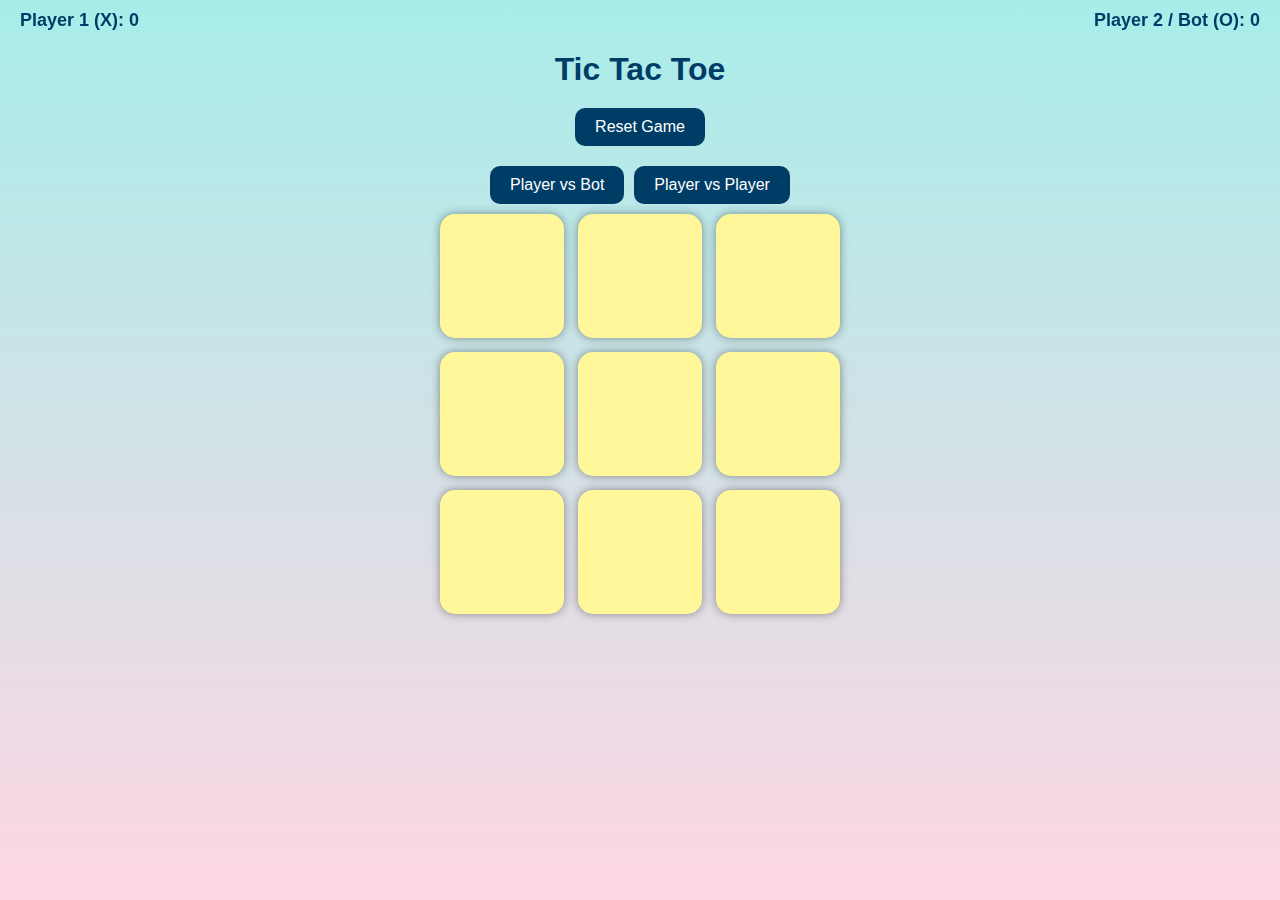
<file: escape-road.html>
<!DOCTYPE html>
<html lang="en">
<head>
<meta charset="UTF-8">
<title>Tic Tac Toe – 2 Modes + Snow + Animation</title>
<meta name="viewport" content="width=device-width, initial-scale=1.0">
<style>
    * {margin:0; padding:0; box-sizing:border-box; font-family: Arial, sans-serif;}
    body {
        background: linear-gradient(to bottom, #a8edea, #fed6e3);
        display:flex; flex-direction:column; align-items:center; min-height:100vh;
        overflow:hidden;
    }

    /* ----- Snowflakes ---- */
    .snowflake {
        position: fixed;
        top: -50px;
        color: white;
        font-size: 24px;
        user-select: none;
        pointer-events: none;
        z-index: 1;
        animation-name: fall;
        animation-timing-function: linear;
        animation-iteration-count: infinite;
    }
    @keyframes fall {
        0% {transform: translateY(0) rotate(0deg);}
        100% {transform: translateY(110vh) rotate(360deg);}
    }

    /* ----- Header & Score ----- */
    .header {width: 100%; display:flex; justify-content:space-between; padding:10px 20px; position:relative; z-index:2; flex-wrap: wrap;}
    .score {font-size:18px; font-weight:bold; color:#003d66;}

    h1 {margin:10px; color:#003d66; z-index:2; text-align:center; width:100%;}

    /* ----- Mode Selection ----- */
    #modeSelect {margin: 10px; display:flex; gap:10px; flex-wrap:wrap; z-index:2; justify-content:center;}
    #modeSelect button {
        padding:10px 20px; font-size:16px; border-radius:10px; border:none;
        cursor:pointer; background:#003d66; color:white; transition:0.2s;
    }
    #modeSelect button:hover {background:#0059a6;}

    /* ----- Game Board ----- */
    .game {
        width:90vmin; max-width:400px; aspect-ratio:1;
        display:grid; grid-template-columns:repeat(3,1fr); gap:1.5vmin;
        position:relative; z-index:2;
    }
    .box {
        background:#fff799;
        display:flex; align-items:center; justify-content:center;
        font-size:8vmin; border-radius:15px; box-shadow:0 0 10px #0006;
        cursor:pointer; transition:0.2s transform, 0.2s background-color;
        user-select:none;
    }
    .box:hover {background:#ffc46e;}
    .box.animate {transform: scale(1.2);}
    .box.sparkle {
        animation: sparkle 0.5s alternate 4;
    }
    @keyframes sparkle {
        0% {transform: scale(1);}
        50% {transform: scale(1.3);}
        100% {transform: scale(1);}
    }

    /* ----- Win Message & Reset ----- */
    #winMsg {margin:10px; font-size:24px; font-weight:bold; color:#003d66; z-index:2; text-align:center;}
    #reset {
        padding:10px 20px; background:#003d66; color:white; border:none; border-radius:10px;
        cursor:pointer; font-size:16px; margin:10px; z-index:2;
    }
    #reset:hover {background:#0059a6;}
</style>
</head>
<body>

<!-- Header / Scores -->
<div class="header">
    <div class="score" id="playerScore">Player 1 (X): 0</div>
    <div class="score" id="player2Score">Player 2 / Bot (O): 0</div>
</div>

<h1>Tic Tac Toe</h1>

<!-- Reset Button -->
<button id="reset">Reset Game</button>

<!-- Mode Selection -->
<div id="modeSelect">
    <button data-mode="bot">Player vs Bot</button>
    <button data-mode="pvp">Player vs Player</button>
</div>

<!-- Game Board -->
<div class="game" id="gameBoard">
    <div class="box"></div><div class="box"></div><div class="box"></div>
    <div class="box"></div><div class="box"></div><div class="box"></div>
    <div class="box"></div><div class="box"></div><div class="box"></div>
</div>

<p id="winMsg"></p>

<script>
let boxes = [...document.querySelectorAll(".box")];
let winMsg = document.getElementById("winMsg");
let playerScoreEl = document.getElementById("playerScore");
let player2ScoreEl = document.getElementById("player2Score");
let resetBtn = document.getElementById("reset");
let modeButtons = document.querySelectorAll("#modeSelect button");

let playerScore = localStorage.getItem("ttt_player") || 0;
let player2Score = localStorage.getItem("ttt_player2") || 0;
playerScoreEl.innerText = `Player 1 (X): ${playerScore}`;
player2ScoreEl.innerText = `Player 2 / Bot (O): ${player2Score}`;

const winPatterns = [
    [0,1,2],[3,4,5],[6,7,8],
    [0,3,6],[1,4,7],[2,5,8],
    [0,4,8],[2,4,6]
];

let currentMode = null;
let turn = "X";
let gameOver = false;

// Reset game
function resetGame() {
    boxes.forEach(b => {b.innerText=""; b.classList.remove("animate","sparkle");});
    winMsg.innerText="";
    turn="X";
    gameOver=false;
}
resetBtn.addEventListener("click", resetGame);

// Check winner
function checkWinner(){
    for(let pattern of winPatterns){
        let [a,b,c] = pattern;
        if(boxes[a].innerText &&
           boxes[a].innerText===boxes[b].innerText &&
           boxes[b].innerText===boxes[c].innerText){
               return {winner: boxes[a].innerText, boxes: [a,b,c]};
           }
    }
    if(boxes.every(b=>b.innerText!=="")) return {winner:"Draw"};
    return null;
}

// End game
function endGame(result){
    gameOver=true;
    if(result.winner==="Draw"){winMsg.innerText="Match Draw!"; return;}
    winMsg.innerText=result.winner + " Wins!";
    if(result.winner==="X"){playerScore = Number(playerScore)+10; localStorage.setItem("ttt_player", playerScore);}
    else {player2Score = Number(player2Score)+10; localStorage.setItem("ttt_player2", player2Score);}
    playerScoreEl.innerText=`Player 1 (X): ${playerScore}`;
    player2ScoreEl.innerText=`Player 2 / Bot (O): ${player2Score}`;

    // Sparkle winning boxes
    if(result.winner!=="Draw"){
        result.boxes.forEach(i=>{
            boxes[i].classList.add("sparkle");
        });
    }
}

// Box click
boxes.forEach(box=>{
    box.addEventListener("click", ()=>{
        if(box.innerText!=="" || gameOver) return;
        box.innerText=turn;
        box.classList.add("animate");
        setTimeout(()=>box.classList.remove("animate"),200);

        let winner = checkWinner();
        if(winner){endGame(winner); return;}

        if(currentMode==="pvp"){
            turn = turn==="X"?"O":"X";
        }else if(currentMode==="bot" && turn==="X"){
            turn="O";
            setTimeout(botMove,300);
        }
    });
});

// Mode selection
modeButtons.forEach(btn=>{
    btn.addEventListener("click",()=>{
        currentMode=btn.dataset.mode;
        resetGame();
    });
});

// Bot logic (medium ~85%)
function botMove(){
    if(gameOver) return;
    let rnd=Math.random()*100;
    let move=null;
    if(rnd<85){
        move=findBestMove() || randomMove();
    } else move=randomMove();

    if(move!==null){
        boxes[move].innerText="O";
        boxes[move].classList.add("animate");
        setTimeout(()=>boxes[move].classList.remove("animate"),200);
    }

    let winner = checkWinner();
    if(winner) endGame(winner);
    else turn="X";
}

function findBestMove(){
    for(let p of winPatterns){
        let r = checkPattern(p,"O");
        if(r!==null) return r;
    }
    for(let p of winPatterns){
        let r = checkPattern(p,"X");
        if(r!==null) return r;
    }
    return null;
}
function checkPattern(pattern,symbol){
    let [a,b,c]=pattern;
    let arr=[boxes[a].innerText,boxes[b].innerText,boxes[c].innerText];
    if(arr.filter(v=>v===symbol).length===2 && arr.includes("")) return pattern[arr.indexOf("")];
    return null;
}
function randomMove(){
    let empty=boxes.map((b,i)=>b.innerText===""?i:null).filter(i=>i!==null);
    return empty[Math.floor(Math.random()*empty.length)];
}

// Snow animation
const snowChars=["❄","❅","❆"];
for(let i=0;i<50;i++){
    let span=document.createElement("span");
    span.classList.add("snowflake");
    span.innerText = snowChars[Math.floor(Math.random()*snowChars.length)];
    span.style.left=Math.random()*100+"vw";
    span.style.fontSize=(20+Math.random()*30)+"px";
    span.style.animationDuration=(5+Math.random()*5)+"s";
    document.body.appendChild(span);
}
</script>
</body>
</html>
</file>
